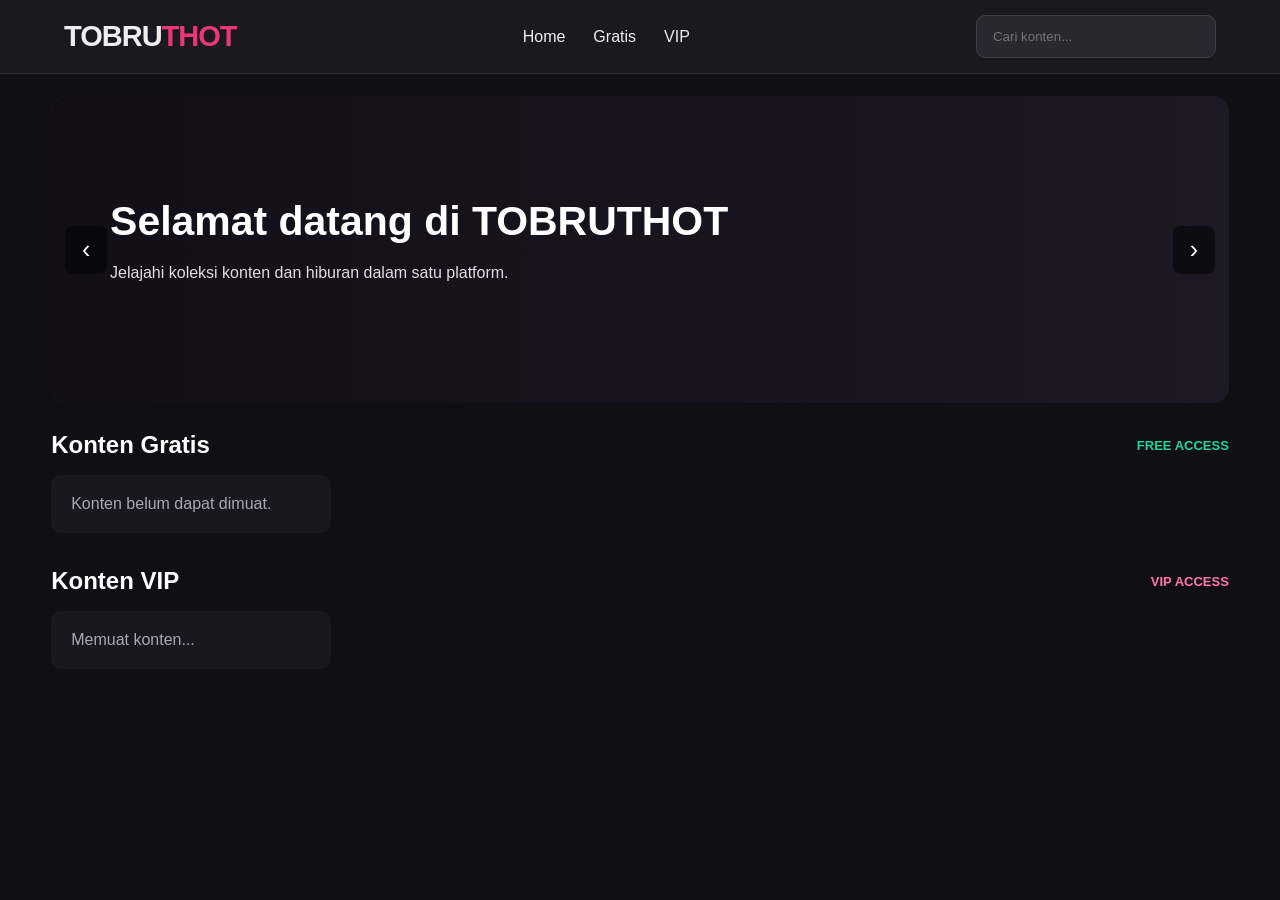
<file: index.html>
<!doctype html><html lang="id"><head><meta charset="utf-8"><meta name="viewport" content="width=device-width,initial-scale=1"><title>TOBRUTHOT — Home</title><style>
:root{--bg:#101014;--nav:#1a1920;--panel:#211e29;--pink:#ec367b;--muted:#aaa7b4;--green:#20d49a}
*{box-sizing:border-box}body{margin:0;background:var(--bg);color:#fff;font:16px Arial,sans-serif}.nav{height:74px;background:var(--nav);border-bottom:1px solid #302d38;display:flex;align-items:center;justify-content:space-between;padding:0 5%;gap:20px;position:sticky;top:0;z-index:5}.brand{font-size:29px;font-weight:900;letter-spacing:-1px}.brand span{color:var(--pink)}.navlinks{display:flex;gap:28px}.nav a{color:#eee;text-decoration:none}.search{padding:13px 16px;background:#292730;border:1px solid #403c49;border-radius:9px;color:#fff;width:240px}
.wrap{max-width:1700px;margin:auto;padding:22px 4%}.slider{position:relative;overflow:hidden;border-radius:16px;background:linear-gradient(110deg,#48243d,#171620);height:clamp(230px,24vw,380px);margin-bottom:28px}.slides{height:100%;display:flex;transition:transform .55s ease}.slide{min-width:100%;height:100%;position:relative;background:#211d29 center/cover no-repeat;display:flex;align-items:center;padding:5%;isolation:isolate}.slide:before{content:"";position:absolute;inset:0;background:linear-gradient(90deg,#100d16e8,#100d1640);z-index:-1}.slideText{max-width:620px}.slide h1{font-size:clamp(27px,3.2vw,46px);margin:0 0 12px}.slide p{color:#e2dce6;line-height:1.5}.cta{display:inline-block;background:var(--pink);padding:13px 22px;border-radius:8px;font-weight:bold;margin-top:8px}.arrow{position:absolute;top:50%;transform:translateY(-50%);border:0;background:#0008;color:#fff;width:42px;height:48px;border-radius:8px;cursor:pointer;font-size:25px}.prev{left:14px}.next{right:14px}.dots{position:absolute;bottom:16px;left:0;right:0;display:flex;justify-content:center;gap:8px}.dots button{width:9px;height:9px;border:0;border-radius:50%;background:#ffffff80;cursor:pointer;padding:0}.dots button.active{background:var(--pink);width:24px;border-radius:8px}
.sectionHead{display:flex;justify-content:space-between;align-items:center;margin:22px 0 16px}.sectionHead h2{margin:0}.tag{color:var(--green);font-weight:bold;font-size:13px}.cards{display:grid;grid-template-columns:repeat(4,minmax(0,1fr));gap:20px}.card{background:var(--panel);border:1px solid #342f3c;border-radius:12px;overflow:hidden}.thumb{width:100%;aspect-ratio:16/9;object-fit:cover;background:linear-gradient(120deg,#48243d,#211d29);display:block}.cardBody{padding:14px}.card h3{font-size:17px;margin:0 0 7px}.card p{color:var(--muted);font-size:13px;line-height:1.45}.play{display:inline-block;margin-top:8px;color:#fff;background:var(--pink);padding:9px 13px;border-radius:7px;text-decoration:none;font-size:13px;font-weight:bold}.locked .thumb{filter:blur(5px) brightness(.45)}.locked .cardBody{position:relative}.locked .play{background:#514451}.desc a{color:#ff80ae;text-decoration:underline;overflow-wrap:anywhere}.empty{color:var(--muted);padding:20px;background:#191820;border-radius:10px}
@media(max-width:1050px){.cards{grid-template-columns:repeat(3,1fr)}}@media(max-width:760px){.nav{height:auto;min-height:66px;flex-wrap:wrap;padding:14px 18px}.brand{font-size:23px}.navlinks{order:3;width:100%;justify-content:center}.search{width:160px}.wrap{padding:16px}.cards{grid-template-columns:repeat(2,1fr)}.slider{height:280px}.slide{padding:9% 12%}}@media(max-width:450px){.cards{grid-template-columns:1fr}.search{width:130px}.slide p{font-size:14px}}
</style>
<style>
.vip-modal{display:none;position:fixed;inset:0;z-index:200;background:rgba(0,0,0,.82);padding:18px;align-items:center;justify-content:center}
.vip-modal.open{display:flex}
.vip-modal-box{position:relative;width:min(470px,100%);background:#1b1a22;border:1px solid #403746;border-radius:16px;padding:28px 24px 24px;box-shadow:0 24px 80px #000b;color:#fff}
.vip-modal-box h2{text-align:center;color:#f04a89;font-size:21px;margin:0 28px 20px}
.vip-modal-close{position:absolute;right:13px;top:10px;border:0;background:transparent;color:#aaa;font-size:28px;cursor:pointer}
.vip-modal-row{padding:15px 0;border-top:1px solid #38333f}
.vip-modal-message{white-space:pre-wrap;line-height:1.65;color:#e4dfe8;text-align:center}
.vip-modal-link-row{text-align:center}
.vip-modal-link-row a{display:inline-block;background:#e83c75;color:white;text-decoration:none;font-weight:bold;border-radius:8px;padding:12px 18px;max-width:100%;overflow-wrap:anywhere}
.vip-code-row label{display:block;color:#ddd;font-size:13px;line-height:1.5;margin-bottom:9px}
.vip-code-row input{width:100%;padding:13px;border:1px solid #45404b;border-radius:8px;background:#111116;color:#fff;font-size:15px;outline:none}
.vip-code-row input:focus{border-color:#e83c75}
.vip-code-row button{width:100%;padding:13px;margin-top:10px;border:0;border-radius:8px;background:#e83c75;color:#fff;font-weight:bold;cursor:pointer}
#vipCodeMessage{min-height:19px;margin-top:9px;text-align:center;font-size:13px;color:#ff91b3}
@media(max-width:480px){.vip-modal-box{padding:25px 18px 18px}.vip-modal-box h2{font-size:18px}}
</style>
</head><body><header class="nav"><a class="brand" href="/home/">TOBRU<span>THOT</span></a><nav class="navlinks"><a href="/home/">Home</a><a href="#free">Gratis</a><a href="#vip">VIP</a></nav><input id="search" class="search" placeholder="Cari konten..."></header>
<main class="wrap"><section class="slider" id="slider"><div class="slides" id="slides"><article class="slide"><div class="slideText"><h1>Selamat datang di TOBRUTHOT</h1><p>Jelajahi koleksi konten dan hiburan dalam satu platform.</p></div></article></div><button class="arrow prev" id="prev" aria-label="Sebelumnya">‹</button><button class="arrow next" id="next" aria-label="Berikutnya">›</button><div class="dots" id="dots"></div></section>
<section id="free"><div class="sectionHead"><h2>Konten Gratis</h2><span class="tag">FREE ACCESS</span></div><div class="cards" id="freeCards"><div class="empty">Memuat konten...</div></div></section>
<section id="vip" style="margin-top:34px"><div class="sectionHead"><h2>Konten VIP</h2><span style="color:#ff78a7;font-weight:bold;font-size:13px">VIP ACCESS</span></div><div class="cards" id="vipCards"><div class="empty">Memuat konten...</div></div></section></main>
<div id="playerModal" style="display:none;position:fixed;inset:0;background:#000e;z-index:20;align-items:center;justify-content:center;padding:18px" onclick="if(event.target===this)closePlayer()"><div style="width:min(960px,100%);background:#17151d;border-radius:12px;padding:12px"><div style="display:flex;justify-content:space-between;align-items:center;padding:4px 4px 12px"><b>TOBRUTHOT Player</b><button onclick="closePlayer()" style="background:#ec367b;border:0;color:#fff;padding:8px 12px;border-radius:7px">Tutup ✕</button></div><iframe id="playerFrame" src="about:blank" allow="autoplay; fullscreen; picture-in-picture" allowfullscreen style="width:100%;aspect-ratio:16/9;border:0;background:#000"></iframe></div></div>

<div id="vipAccessModal" class="vip-modal" aria-hidden="true">
 <div class="vip-modal-box" role="dialog" aria-modal="true" aria-labelledby="vipModalTitle">
  <button class="vip-modal-close" type="button" onclick="closeVipModal()" aria-label="Tutup">×</button>
  <h2 id="vipModalTitle">AKSES MEMBER VIP</h2>
  <div class="vip-modal-row vip-modal-message" id="vipPopupMessage"></div>
  <div class="vip-modal-row vip-modal-link-row" id="vipPopupLinkRow">
   <a id="vipPopupLink" href="#" target="_blank" rel="noopener noreferrer">DAPATKAN AKSES VIP</a>
  </div>
  <form id="vipCodeForm" class="vip-modal-row vip-code-row">
   <label id="vipPopupCodeLabel" for="vipCodeInput">Sudah punya kode VIP? Masukkan kode kamu di sini.</label>
   <input id="vipCodeInput" type="text" autocomplete="off" placeholder="Masukkan kode VIP" required>
   <button type="submit" id="vipCodeSubmit">AKTIFKAN VIP</button>
   <div id="vipCodeMessage" role="status" aria-live="polite"></div>
  </form>
 </div>
</div>

<script>
const API="https://script.google.com/macros/s/AKfycbxqINgb_M0tdPCkM9QTeduy6LxSMQMUUl4lWOPeHfdx2Adu1dNvT-BZD8wPtAzXsMo/exec";let allVideos=[],slides=[],current=0,timer=null;
async function api(payload){const r=await fetch(API,{method:"POST",headers:{"Content-Type":"text/plain;charset=utf-8"},body:JSON.stringify(payload)});return await r.json()}
function esc(s){return String(s??"").replace(/[&<>"']/g,c=>({"&":"&amp;","<":"&lt;",">":"&gt;",'"':"&quot;","'":"&#39;"}[c]))}
function safeUrl(s){try{const u=new URL(s,location.href);return ["http:","https:"].includes(u.protocol)?u.href:"#"}catch(e){return "#"}}
function linkify(text){const safe=esc(text);return safe.replace(/(https?:\/\/[^\s<]+)/g,url=>`<a href="${safeUrl(url)}" target="_blank" rel="noopener noreferrer">${url}</a>`).replace(/\n/g,"<br>")}
function renderSlides(items){slides=items||[];const host=document.getElementById("slides"),dots=document.getElementById("dots");if(!slides.length){host.innerHTML='<article class="slide"><div class="slideText"><h1>Selamat datang di TOBRUTHOT</h1><p>Jelajahi koleksi konten dan hiburan dalam satu platform.</p></div></article>';dots.innerHTML="";document.querySelectorAll(".arrow").forEach(x=>x.style.display="none");return}
document.querySelectorAll(".arrow").forEach(x=>x.style.display=slides.length>1?"block":"none");
host.innerHTML=slides.map(s=>`<article class="slide" style="background-image:url('${esc(s.imageUrl)}')"><div class="slideText"><h1>${esc(s.title)}</h1>${s.buttonText?`<a class="cta" href="${safeUrl(s.linkUrl||"#")}" ${s.linkUrl?'target="_blank" rel="noopener noreferrer"':""}>${esc(s.buttonText)}</a>`:(s.linkUrl?`<a class="cta" href="${safeUrl(s.linkUrl)}" target="_blank" rel="noopener noreferrer">Lihat selengkapnya</a>`:"")}</div></article>`).join("");
dots.innerHTML=slides.map((s,i)=>`<button aria-label="Slide ${i+1}" class="${i===0?"active":""}" data-dot="${i}"></button>`).join("");dots.querySelectorAll("button").forEach(b=>b.onclick=()=>go(Number(b.dataset.dot)));current=0;updateSlide();if(timer)clearInterval(timer);if(slides.length>1)timer=setInterval(()=>go((current+1)%slides.length),5500)}
function updateSlide(){document.getElementById("slides").style.transform=`translateX(-${current*100}%)`;document.querySelectorAll("[data-dot]").forEach((b,i)=>b.classList.toggle("active",i===current))}
function go(n){if(!slides.length)return;current=(n+slides.length)%slides.length;updateSlide()}
document.getElementById("prev").onclick=()=>go(current-1);document.getElementById("next").onclick=()=>go(current+1);
function card(v,isVip){const locked=isVip&&!v.videoUrl;return `<article class="card ${locked?"locked":""}"><img class="thumb" src="${safeUrl(v.thumbnailUrl||"")}" alt=""><div class="cardBody"><h3>${esc(v.title)}</h3>${v.caption?`<p><b>${esc(v.caption)}</b></p>`:""}${v.description?`<p class="desc">${linkify(v.description)}</p>`:""}${locked?'<button class="play" onclick="enterVip()">Khusus VIP · Masukkan kode</button>':`<button class="play" data-watch="${esc(v.videoUrl||"")}">▶ Putar video</button>`}</div></article>`}
function renderVideos(){const q=document.getElementById("search").value.toLowerCase();const free=allVideos.filter(v=>v.accessType==="FREE"&&(v.title+" "+v.caption+" "+v.description).toLowerCase().includes(q));const vip=allVideos.filter(v=>v.accessType==="VIP"&&(v.title+" "+v.caption+" "+v.description).toLowerCase().includes(q));document.getElementById("freeCards").innerHTML=free.length?free.map(v=>card(v,false)).join(""):'<div class="empty">Belum ada konten gratis.</div>';document.getElementById("vipCards").innerHTML=vip.length?vip.map(v=>card(v,true)).join(""):'<div class="empty">Belum ada konten VIP.</div>'}
async function load(){try{const [s,v]=await Promise.all([api({action:"listSlides"}),api({action:"listVideos",vipCode:localStorage.getItem("tb_vip_code")||""})]);renderSlides(s.success?s.data:[]);allVideos=v.success?v.data:[];renderVideos()}catch(e){document.getElementById("freeCards").innerHTML='<div class="empty">Konten belum dapat dimuat.</div>'}}
let vipPopupSettings={};
async function loadVipPopupSettings(){
 try{
  const r=await api({action:"getPublicSettings"});
  if(r.success)vipPopupSettings=r.data||{};
 }catch(e){}
 document.getElementById("vipModalTitle").textContent=vipPopupSettings.vipPopupTitle||"AKSES MEMBER VIP";
 document.getElementById("vipPopupMessage").textContent=vipPopupSettings.vipPopupMessage||"Silakan ikuti petunjuk untuk mendapatkan akses VIP.";
 document.getElementById("vipPopupCodeLabel").textContent=vipPopupSettings.vipPopupCodeLabel||"Sudah punya kode VIP? Masukkan kode kamu di sini.";
 const link=String(vipPopupSettings.vipPopupLink||"").trim();
 const row=document.getElementById("vipPopupLinkRow"),a=document.getElementById("vipPopupLink");
 if(link && /^https?:\/\//i.test(link)){
  a.href=link;a.textContent=vipPopupSettings.vipPopupLinkText||"DAPATKAN AKSES VIP";row.style.display="block";
 }else{row.style.display="none"}
}
function enterVip(){
 document.getElementById("vipCodeMessage").textContent="";
 document.getElementById("vipCodeInput").value="";
 document.getElementById("vipAccessModal").classList.add("open");
 document.getElementById("vipAccessModal").setAttribute("aria-hidden","false");
 loadVipPopupSettings().then(()=>document.getElementById("vipCodeInput").focus());
}
function closeVipModal(){
 document.getElementById("vipAccessModal").classList.remove("open");
 document.getElementById("vipAccessModal").setAttribute("aria-hidden","true");
}
document.getElementById("vipAccessModal").addEventListener("click",e=>{if(e.target.id==="vipAccessModal")closeVipModal()});
document.addEventListener("keydown",e=>{if(e.key==="Escape")closeVipModal()});
document.getElementById("vipCodeForm").addEventListener("submit",async e=>{
 e.preventDefault();
 const code=document.getElementById("vipCodeInput").value.trim();
 const msg=document.getElementById("vipCodeMessage"),btn=document.getElementById("vipCodeSubmit");
 if(!code)return;
 btn.disabled=true;btn.textContent="MEMERIKSA...";
 msg.textContent="";
 try{
  const r=await api({action:"validateCode",code});
  if(!r.success || !r.data || !r.data.valid)throw new Error(r.data?.message||r.message||"Kode VIP tidak valid.");
  localStorage.setItem("tb_vip_code",code);
  closeVipModal();
  await load();
  document.getElementById("vip").scrollIntoView({behavior:"smooth",block:"start"});
 }catch(err){msg.textContent=err.message||"Gagal memeriksa kode VIP."}
 finally{btn.disabled=false;btn.textContent="AKTIFKAN VIP"}
});
document.getElementById("search").addEventListener("input",renderVideos);
function closePlayer(){document.getElementById("playerFrame").src="about:blank";document.getElementById("playerModal").style.display="none"}
document.addEventListener("click",e=>{const b=e.target.closest("[data-watch]");if(!b)return;document.getElementById("playerFrame").src=safeUrl(b.dataset.watch);document.getElementById("playerModal").style.display="flex"});
loadVipPopupSettings();load();
</script></body></html>
</file>
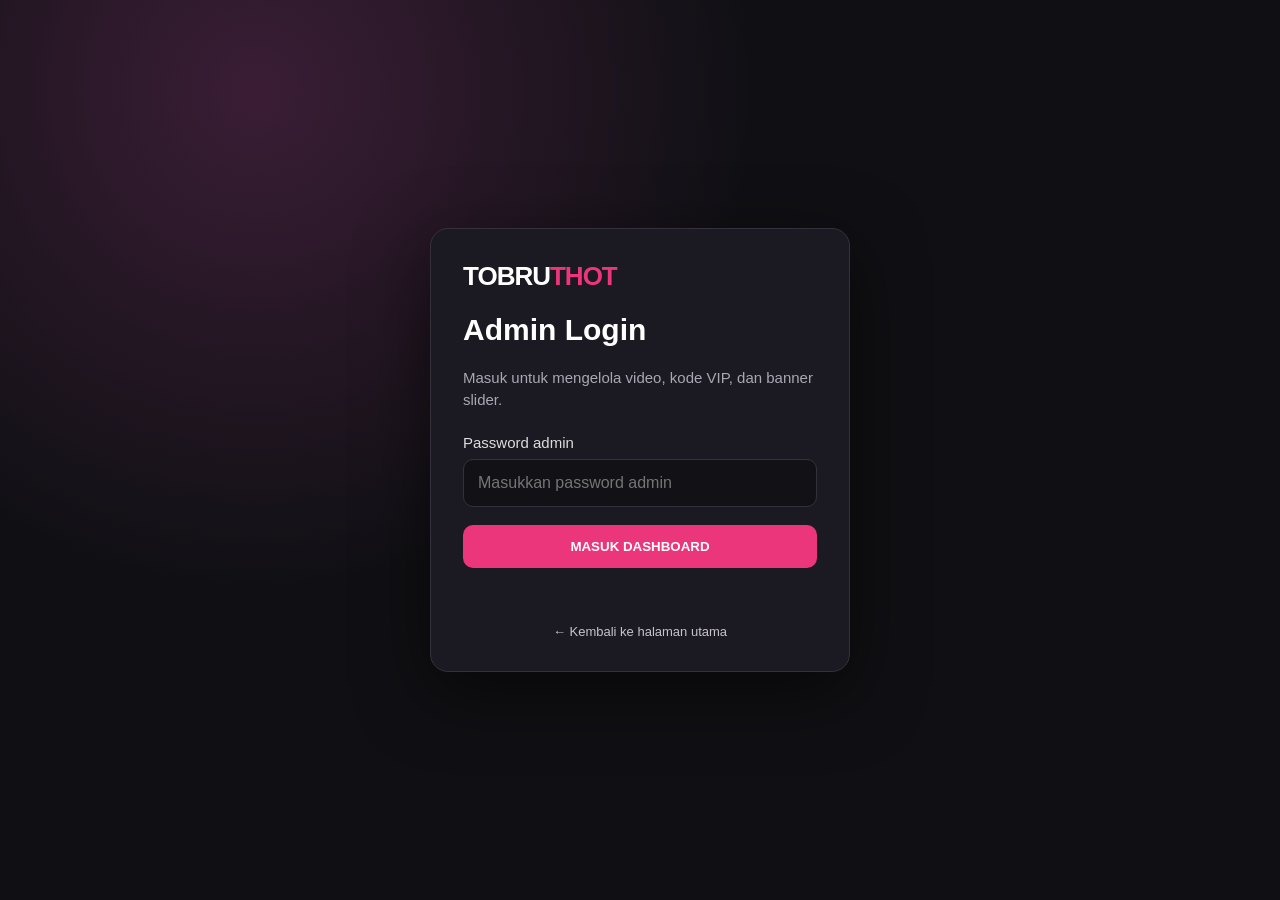
<file: panel/login/index.html>
<!doctype html>
<html lang="id"><head><meta charset="utf-8"><meta name="viewport" content="width=device-width,initial-scale=1">
<title>Login Admin — TOBRUTHOT</title><style>
:root{--bg:#101014;--panel:#1b1a22;--line:#34313d;--pink:#ec367b;--muted:#aaa7b4}
*{box-sizing:border-box}body{margin:0;min-height:100vh;display:grid;place-items:center;background:radial-gradient(circle at 20% 10%,#3a1d35,transparent 38%),var(--bg);color:#fff;font:15px Arial,sans-serif;padding:20px}
.card{width:min(420px,100%);background:#1b1a22;border:1px solid var(--line);border-radius:18px;padding:32px;box-shadow:0 20px 70px #0008}
.brand{font-size:26px;font-weight:900;letter-spacing:-1px}.brand span{color:var(--pink)}p{color:var(--muted);line-height:1.5}label{display:block;margin:22px 0 8px;color:#ddd}
input{width:100%;padding:14px;border-radius:10px;border:1px solid var(--line);background:#111116;color:#fff;font-size:16px;outline:none}input:focus{border-color:var(--pink)}
button{width:100%;margin-top:18px;padding:14px;border:0;border-radius:10px;background:var(--pink);color:white;font-weight:800;cursor:pointer}
button:disabled{opacity:.6;cursor:wait}.msg{margin-top:14px;color:#ff8eae;min-height:20px;font-size:13px}.back{display:block;text-align:center;color:#c7c2ce;margin-top:22px;text-decoration:none;font-size:13px}
</style></head><body><main class="card"><div class="brand">TOBRU<span>THOT</span></div><h1>Admin Login</h1><p>Masuk untuk mengelola video, kode VIP, dan banner slider.</p>
<form id="loginForm"><label for="password">Password admin</label><input id="password" type="password" autocomplete="current-password" required placeholder="Masukkan password admin"><button id="submit" type="submit">MASUK DASHBOARD</button><div class="msg" id="msg" role="status"></div></form>
<a class="back" href="/home/">← Kembali ke halaman utama</a></main>
<script>
const API = "https://script.google.com/macros/s/AKfycbwWxO2U1Ku0fa4NEZhUGsRujd4Fe4DnDmNo96YjFqtvCimR2Ish1S9AKeVxChORveMqGA/exec";
async function callApi(payload){
 const r=await fetch(API,{method:"POST",headers:{"Content-Type":"text/plain;charset=utf-8"},body:JSON.stringify(payload),redirect:"follow"});
 return await r.json();
}
document.getElementById("loginForm").addEventListener("submit",async e=>{
 e.preventDefault();const btn=document.getElementById("submit"),msg=document.getElementById("msg");
 btn.disabled=true;msg.textContent="Memeriksa login...";
 try{const out=await callApi({action:"loginAdmin",password:document.getElementById("password").value});
 if(!out.success)throw new Error(out.message||"Login gagal");
 sessionStorage.setItem("tb_admin_token",out.data.sessionToken);
 location.href="/home/panel/dashboard/index.html";
 }catch(err){msg.textContent=err.message||"Tidak dapat menghubungi API."}
 finally{btn.disabled=false}
});
</script></body></html>
</file>
